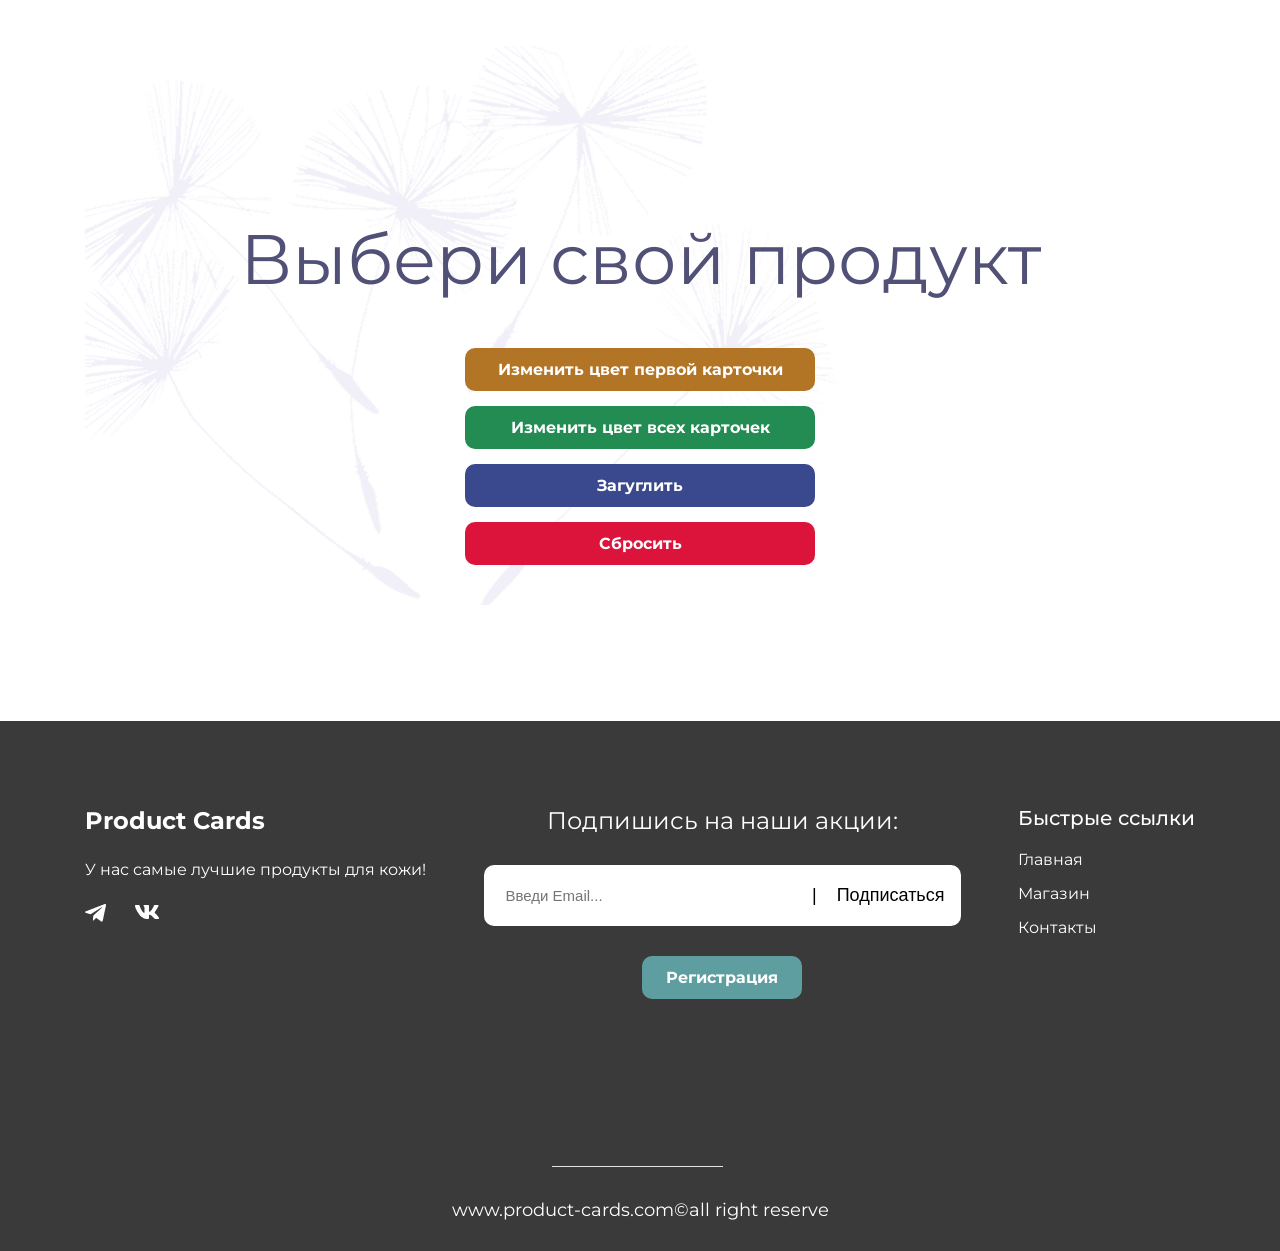
<file: index.html>
<!doctype html>
<html lang="en">
  <head>
    <meta charset="UTF-8" />
    <meta name="viewport" content="width=device-width, initial-scale=1.0" />
    <link rel="stylesheet" href="./style/style.css" />
    <link rel="stylesheet" href="./style/catalog.css" />
    <link rel="stylesheet" href="./style/heading.css" />
    <link rel="stylesheet" href="./style/buttons.css" />
    <link rel="stylesheet" href="./style/products.css" />
    <link rel="stylesheet" href="./style/card.css" />
    <link rel="stylesheet" href="./style/footer.css" />
    <title>Cards Training</title>
  </head>
  <body>
    <main class="catalog">
      <div class="catalog__container container">
        <h1 class="catalog__heading heading">Выбери свой продукт</h1>
        <div class="catalog__buttons">
          <button type="button" class="buttons__first button">
            Изменить цвет первой карточки
          </button>
          <button type="button" class="buttons__all button">
            Изменить цвет всех карточек
          </button>
          <button type="button" class="buttons__google button">
            Загуглить
          </button>
          <button type="button" class="buttons__reset button">Сбросить</button>
        </div>
        <ul class="catalog__products products clear-list">
          <template class="card__template">
            <li class="products__card card">
              <img src="" alt="Увлажняющий мусс" class="card__image" />
              <span class="card__type"></span>
              <h2 class="card__title"></h2>
              <p class="card__description text-main"></p>
              <div class="card__list">
                <span class="card__list-name text-main">Состав:</span>
                <ul class="card__list-items text-main"></ul>
              </div>
              <div class="card__price">
                <b>Цена</b>
                <span></span>
              </div>
              <button type="button" class="card__button button">
                В корзину
              </button>
            </li>
          </template>
        </ul>
      </div>
      <footer class="catalog__footer">
        <div class="footer__container">
          <div class="footer__info">
            <h2 class="footer__header">Product Cards</h2>
            <p class="footer__text">У нас самые лучшие продукты для кожи!</p>
            <div class="footer__icons">
              <a class="footer__icon" href="">
                <img src="./icons/telegram-icon.png" alt="telegram-icon" />
              </a>
              <a class="footer__icon" href="">
                <img src="./icons/vk-icon.png" alt="vk-icon" />
              </a>
            </div>
          </div>
          <div class="footer__form-block">
            <p class="footer__label">Подпишись на наши акции:</p>
            <form class="form" action="">
              <input
                class="form__input"
                type="email"
                name="email"
                placeholder="Введи Email..."
                required
              />
              <button class="form__button" type="submit">Подписаться</button>
            </form>
            <button type="button" class="form__sign-up button">
              Регистрация
            </button>
            <div class="overlay">
              <div id="modal" class="modal">
                <form id="form" class="modal__form form" novalidate action="">
                  <h2 class="modal__heading center">Регистрация</h2>
                  <div class="form__group">
                    <label for="name" class="form__label">Имя:</label>
                    <input
                      class="form__input"
                      type="text"
                      id="name"
                      name="name"
                      placeholder="Введи свое имя"
                      required
                    />
                  </div>
                  <div class="form__group">
                    <label for="surname" class="form__label">Фамилия:</label>
                    <input
                      class="form__input"
                      type="text"
                      id="surname"
                      name="surname"
                      placeholder="Введи свою фамилию"
                      required
                    />
                  </div>
                  <div class="form__group">
                    <label for="birthday" class="form__label"
                      >Дата рождения:</label
                    >
                    <input
                      class="form__input"
                      type="date"
                      id="birthday"
                      name="birthday"
                      placeholder="Дата рождения"
                      required
                    />
                  </div>
                  <div class="form__group">
                    <label for="login" class="form__label">Логин:</label>
                    <input
                      class="form__input"
                      type="text"
                      id="login"
                      name="login"
                      placeholder="Введи свой логин"
                      required
                      minlength="3"
                    />
                  </div>
                  <div class="form__group">
                    <label for="password" class="form__label">Пароль:</label>
                    <input
                      class="form__input"
                      type="password"
                      id="password"
                      name="password"
                      placeholder="Введи свой пароль"
                      required
                      minlength="4"
                    />
                  </div>
                  <div class="form__group">
                    <label for="password-confirm" class="form__label"
                      >Пароль еще раз:</label
                    >
                    <input
                      class="form__input"
                      type="password"
                      id="password-confirm"
                      name="password-confirm"
                      placeholder="Повтори пароль"
                      required
                      minlength="4"
                    />
                  </div>
                  <button type="button" class="modal__close">&times;</button>
                  <button class="button center" type="submit">
                    Подписаться
                  </button>
                </form>
              </div>
            </div>
          </div>
          <div class="footer__navigation">
            <div class="footer__nav-title">Быстрые ссылки</div>
            <nav>
              <ul class="footer__nav clear-list">
                <li class="footer__nav-link">Главная</li>
                <li class="footer__nav-link">Магазин</li>
                <li class="footer__nav-link">Контакты</li>
              </ul>
            </nav>
          </div>
        </div>
        <p class="footer__contact center">
          www.product-cards.com©all right reserve
        </p>
      </footer>
    </main>
    <script type="module" src="./script/main.js"></script>
  </body>
</html>
</file>
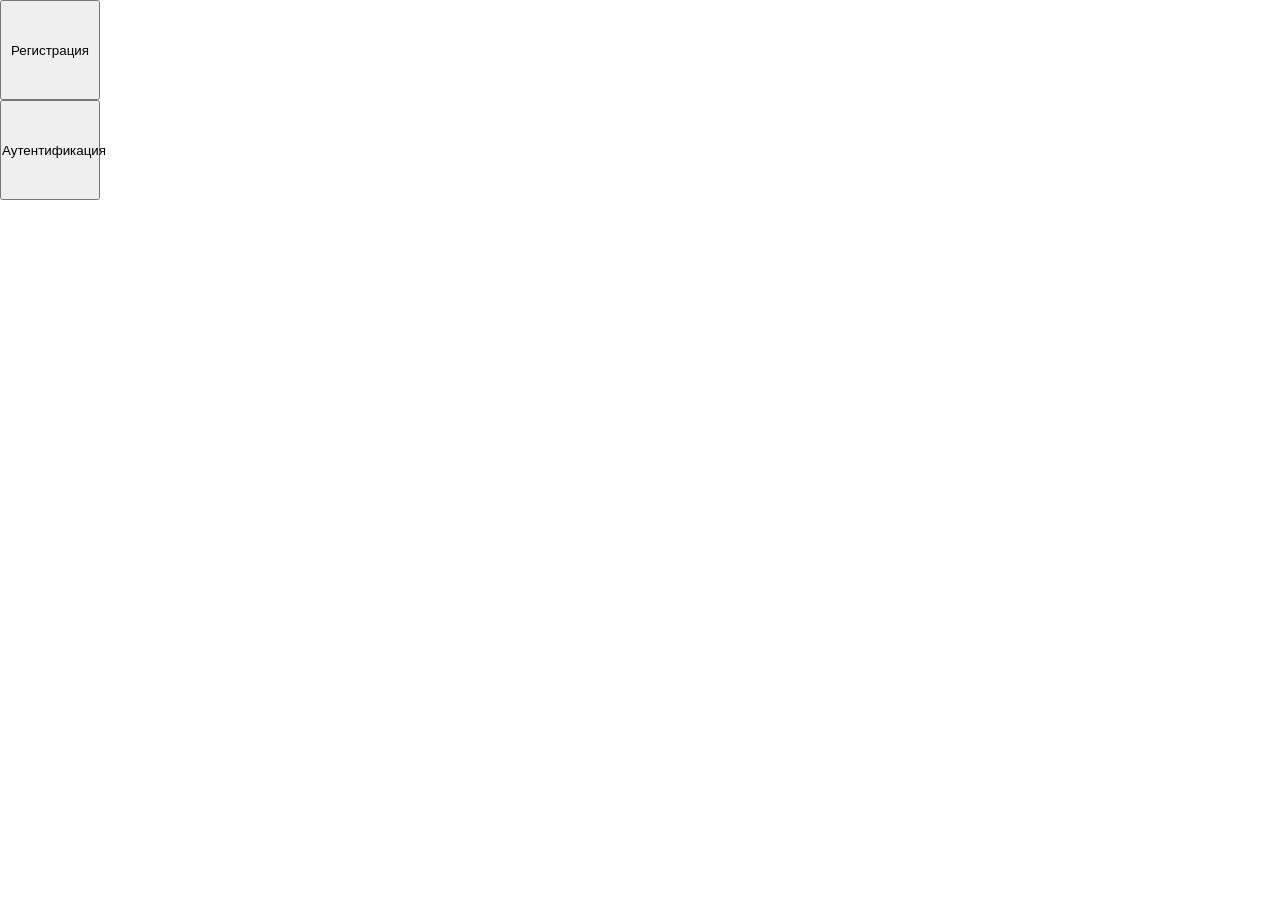
<file: homework-14/index.html>
<!DOCTYPE html>
<html lang="en">
<head>
  <meta charset="UTF-8">
  <meta name="viewport" content="width=device-width, initial-scale=1.0">
  <title>Document</title>
  <link rel="stylesheet" href="style.css">
</head>
<body>
  <div class="overlay" id="overlay"></div>

  <button class="button" id="registration-button">Регистрация</button>
  <button class="button" id="auth-button">Аутентификация</button>

  <div id="registration-modal" class="modal">
    <button id="modal-close-button" class="modal-close-button">X</button>
    <h1>Регистрация</h1>
    <span>Пароль</span>
    <span>Повторите пароль</span>
    <span>Логин</span>
    <span>Почта</span>
  </div>

  <div id="auth-modal" class="modal">
    <button id="modal-close-button" class="modal-close-button">X</button>
    <h1>Аутентификация</h1>
    <p>Логин</p>
    <p>Пароль</p>
  </div>

  <script type="module" src="script.js"></script>
</body>
</html>
</file>
<file: style/style.css>
@import url('https://fonts.googleapis.com/css2?family=Montserrat:wght@400;700&display=swap');

*,
::before,
::after {
  box-sizing: border-box;
}

body {
  font-family: 'Montserrat', sans-serif;
  margin: 0;
}

.clear-list {
  margin: 0;
  padding: 0;
  list-style: none;
}

.text-main {
  font-weight: 400;
  font-size: 13px;
  line-height: 18px;
  color: #515076;
}

h1,
h2,
p {
  margin: 0;
}

.container {
  max-width: 1110px;
  margin: 0 auto;
}
</file>
<file: style/catalog.css>
.catalog__container {
  background-image: url('../img/background_flowers.png');
  background-repeat: no-repeat;
  background-position: 0 0;
  padding-top: 220px;
}

.catalog__products {
  margin-bottom: 116px;
}

.catalog__heading {
  margin-top: 0;
  margin-bottom: 50px;
}

.catalog__buttons {
  display: flex;
  flex-direction: column;
  align-items: center;
  gap: 15px;
  margin-bottom: 40px;
}

.catalog__buttons button {
  width: 350px;
}
</file>
<file: style/heading.css>
.heading {
  font-weight: 400;
  font-size: 70px;
  line-height: 78px;
  color: #515076;
  text-align: center;
}
</file>
<file: style/buttons.css>
.button {
  font: inherit;
  border: none;
  cursor: pointer;
  padding: 12px 24px;
  border-radius: 10px;
  font-size: 16px;
  font-weight: 700;
  transition: background-color 0.2s ease;
  color: #fff;

  background-color: cadetblue;
}

.buttons__first {
  background-color: #b27526;
}

.buttons__all {
  background-color: #228c52;
}

.buttons__google {
  background-color: #3a488e;
  color: #fff;
}

.buttons__reset {
  background-color: crimson;
}

.button:hover {
  background-color: #9b9aad;
}

.button:active {
  background-color: #9b9aadbc;
}
</file>
<file: style/products.css>
.products {
  display: flex;
  flex-wrap: wrap;
  gap: 45px;
  justify-content: center;
}

.products__card {
  background-color: #f7f7fa;
  width: 340px;
}

.products__card_background_added {
  background-color: aquamarine;
}
</file>
<file: style/card.css>
.card {
  padding: 25px;
  display: flex;
  flex-direction: column;
}

.card__image {
  display: block;
  width: 290px;
  margin-bottom: 30px;
}

.card__type {
  font-weight: 400;
  font-size: 12px;
  line-height: 24px;
  color: #a5a3b9;
  text-transform: uppercase;
  margin-bottom: 5px;
}

.card__title {
  font-weight: 700;
  font-size: 20px;
  line-height: 27px;
  color: #515076;
  margin-bottom: 5px;
}

.card__description {
  margin-bottom: 15px;
}

.card__list {
  display: flex;
  flex-direction: column;
  gap: 5px;
  margin-bottom: 25px;
}

.card__list-items {
  padding-left: 15px;
}

.card__price {
  display: flex;
  justify-content: space-between;
  margin-bottom: 20px;
}

.card__price b {
  font-weight: 700;
  font-size: 20px;
  line-height: 24px;
  color: #515076;
}

.card__price span {
  font-weight: 400;
  font-size: 20px;
  line-height: 24px;
  color: #515076;
}

.card__button {
  background-color: cadetblue;
}

.card__button_state_added {
  background-color: chartreuse;
}

.card__button_state_added:hover {
  background-color: rgba(128, 255, 0, 0.532);
}
</file>
<file: style/footer.css>
.center {
  margin: 0 auto;
}

.catalog__footer {
  background-color: #3a3a3a;
  padding: 85px 85px 30px;
  color: #fff;
  display: flex;
  flex-direction: column;
  gap: 200px;
}
.footer__container {
  display: flex;
  justify-content: space-between;
}
.footer__info {
  display: flex;
  flex-direction: column;
  gap: 25px;
}
.footer__header {
  font-size: 24px;
}

.footer__icons {
  display: flex;
  gap: 30px;
}
.footer__icon {
  width: 20px;
}
.footer__form-block {
  display: flex;
  flex-direction: column;
  gap: 30px;
  align-items: center;
}

.form {
  width: 477px;
  border-radius: 10px;
  background-color: #fff;
  padding: 10px;

  display: flex;
  justify-content: space-between;
  align-items: center;
}
.footer__label {
  font-size: 24px;
}

input:focus {
  outline: none;
  border-color: #515076;
  box-shadow: 0 0 0 2px rgba(81, 80, 118, 0.2);
}

.form__input {
  border: none;
  padding: 12px;
  width: 250px;
  font-size: 15px;
}

.form__button {
  font-size: 18px;
  border: none;
  background-color: #fff;
  cursor: pointer;
}

.form__button:hover {
  text-decoration: underline;
}

.form__button::before {
  content: '|';
  margin-right: 20px;
}

.footer__navigation {
  display: flex;
  flex-direction: column;
  gap: 20px;
}
.footer__nav-title {
  font-size: 20px;
  font-weight: 500;
}
.footer__nav {
  display: flex;
  flex-direction: column;
  gap: 15px;
}

.footer__contact {
  position: relative;

  font-size: 18px;
}

.footer__contact::before {
  content: '___________________';
  position: absolute;
  bottom: 50px;
  left: 100px;
}

.form__group {
  display: flex;
  justify-content: space-between;
  align-items: center;
}

.form__label {
  width: 150px;
}

.modal {
  display: none;
}

.modal-showed {
  display: block;
}

.modal__form {
  flex-direction: column;
  align-items: start;
  gap: 30px;
  width: 100%;
  padding: 20px;

  position: relative;

  background-color: #515076;
}

.modal__close {
  position: absolute;
  top: 16px;
  right: 16px;
  width: 32px;
  height: 32px;
  font-size: 24px;
  line-height: 1;
  cursor: pointer;
  color: #fff;
  border: 1px solid #fff;
  border-radius: 50%;
  background-color: black;
}

.modal__close:hover {
  background-color: #410d0d63;
}

.overlay {
  display: none;
  position: fixed;
  top: 0;
  left: 0;
  width: 100%;
  height: 100%;
  background-color: rgba(0, 0, 0, 0.6);
  align-items: center;
  justify-content: center;
  z-index: 1000;
}

.overlay_visible {
  display: flex;
}
</file>
<file: homework-14/style.css>
* {
  margin: 0;
  padding: 0;
}

.button {
  display: block;
  width: 100px;
  height: 100px;
}

.modal-close-button {
  display: block;
  position: absolute;
  top: 10px;
  right: 10px;
  border: none;
  background-color: transparent;
  cursor: pointer;
  padding: 10px;
}

.modal {
  position: absolute;
  display: none;
  top: 50%;
  left: 50%;
  transform: translate(-50%, -50%);
  width: 40rem;
  height: 30rem;
  background-color: #fff;
  border-radius: 20px;
}

.modal-showed {
  display: block;
}

.overlay {
  width: 100%;
  height: 100%;
  position: absolute;
  display: none;
  background-color: rgb(0, 0, 0, 0.6);
}

.overlay-showed {
  display: block;
}
</file>
